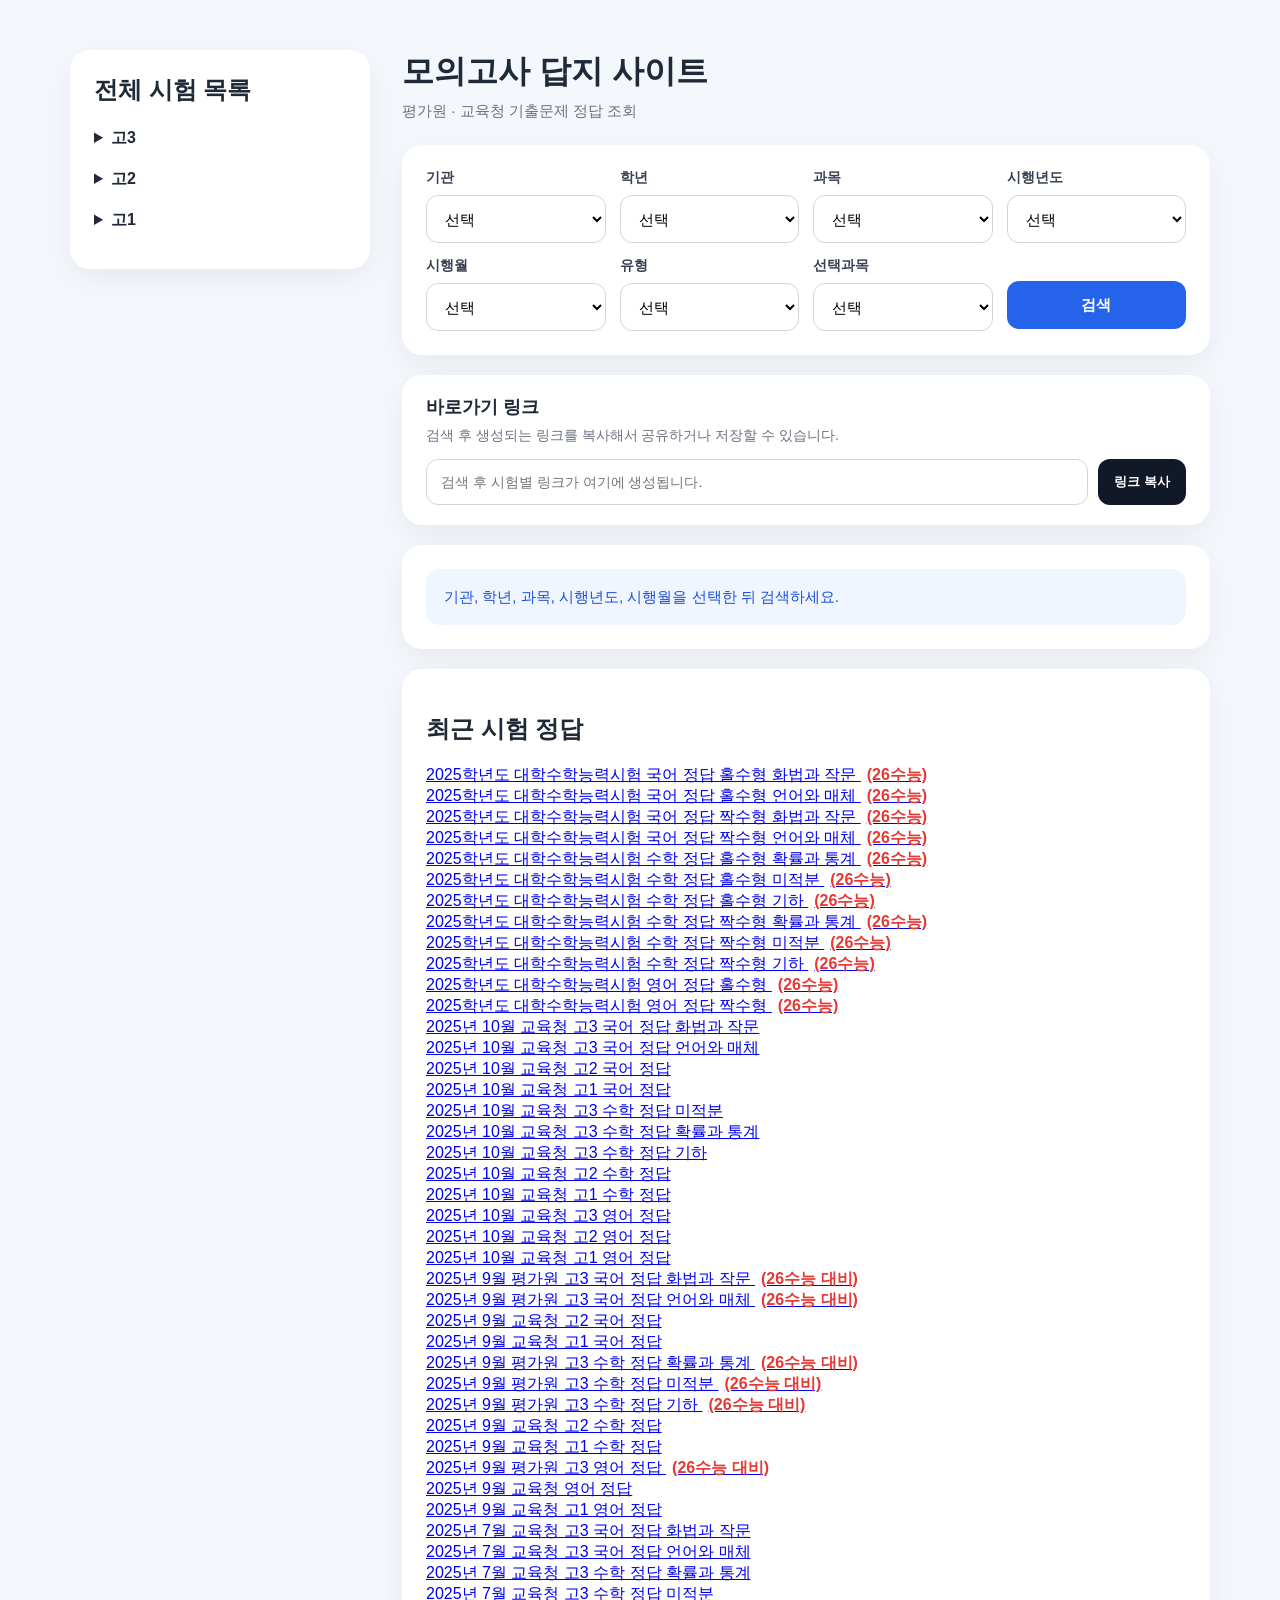
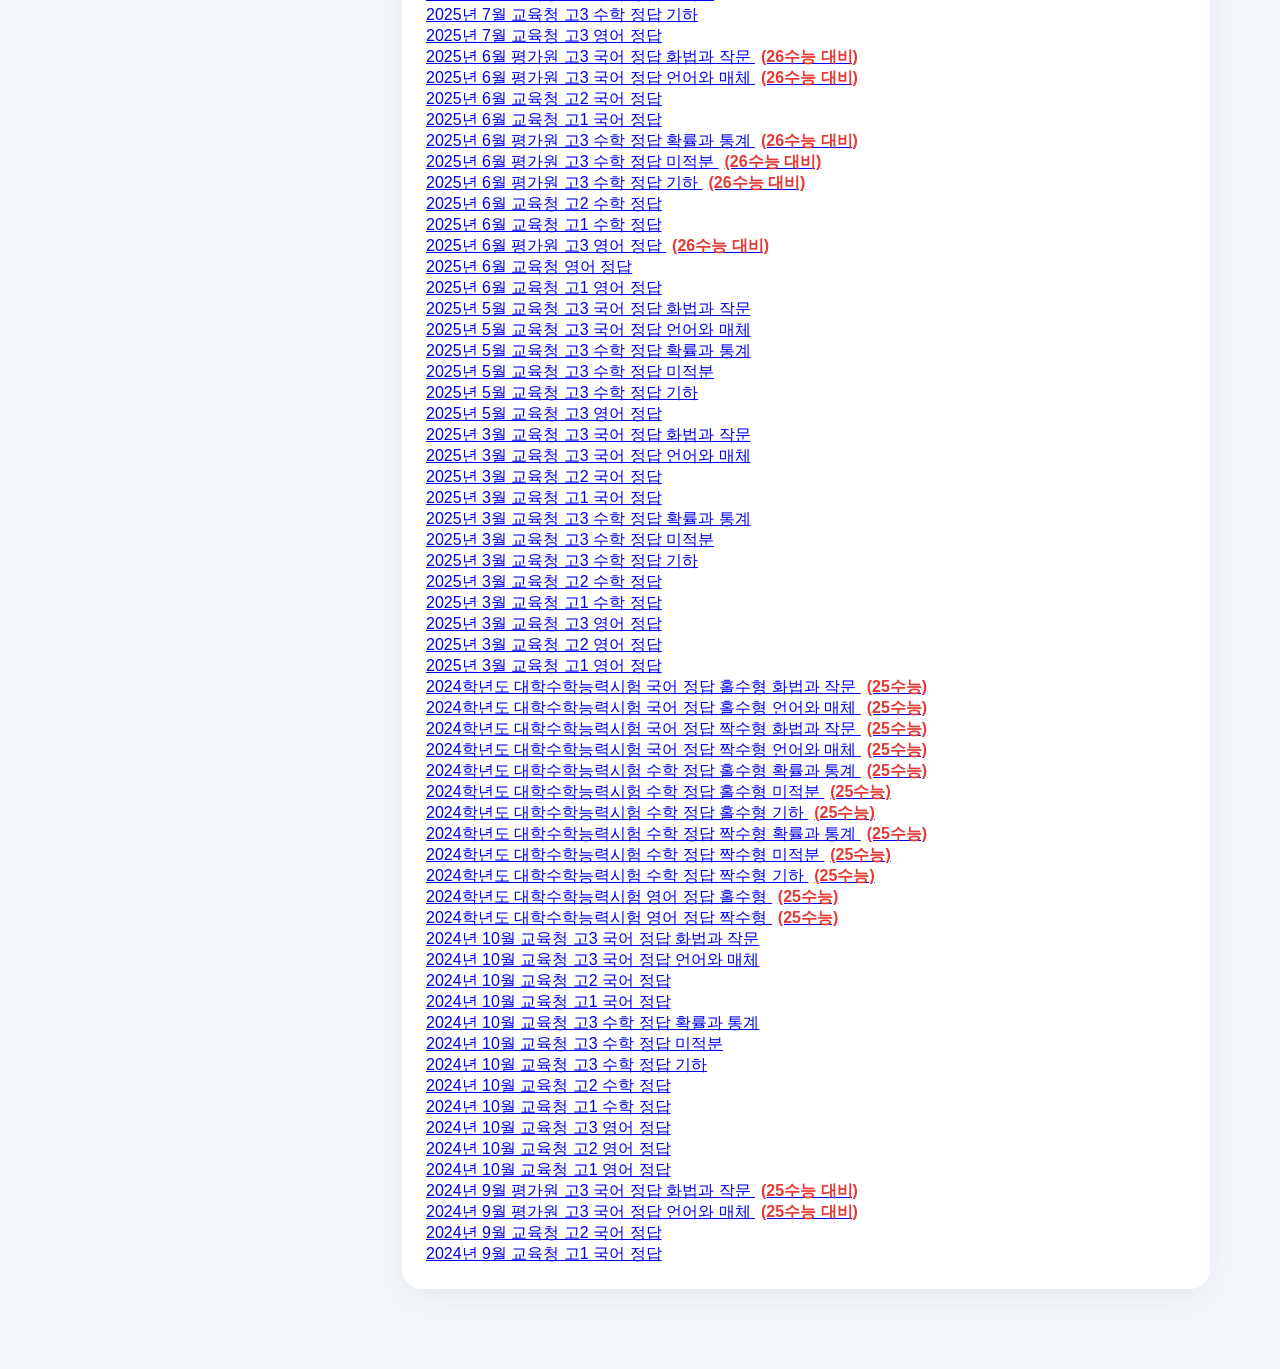
<file: index.html>
﻿﻿<!DOCTYPE html>
<html lang="ko">
<head>
  <meta charset="UTF-8" />
  <meta http-equiv="Content-Type" content="text/html; charset=UTF-8" />
  <meta name="viewport" content="width=device-width, initial-scale=1.0" />

  <title>모의고사 답지 사이트</title>
  <meta
    id="metaDescription"
    name="description"
    content="평가원과 교육청 기출문제 정답을 과목, 학년, 시행년도, 시행월별로 확인할 수 있는 사이트"
  />
  <meta name="robots" content="index, follow" />

  <meta property="og:type" content="website" />
  <meta
    property="og:title"
    id="ogTitle"
    content="모의고사 답지 사이트"
  />
  <meta
    property="og:description"
    id="ogDescription"
    content="평가원과 교육청 기출문제 정답을 과목, 학년, 시행년도, 시행월별로 확인할 수 있는 사이트"
  />

  <link rel="stylesheet" href="/style.css" />
</head>
<body>
  <div class="container">
  <div class="layout"> <!-- 전체목록 -->
   <aside class="sidebar card"> <!-- 전체목록 -->
    <h2 class="sidebar-title">전체 시험 목록</h2> <!-- 전체목록 -->
    <div id="examTree"></div> <!-- 전체목록 -->
  </aside> <!-- 전체목록 -->
  <main class="main-content"> <!-- 전체목록 -->
    <header class="header">
      <h1 id="siteTitle">모의고사 답지 사이트</h1>
      <p id="siteSubtitle">평가원 · 교육청 기출문제 정답 조회</p>
    </header>

    <section class="card">
      <div class="filter-grid">
        <div class="field">
          <label for="provider">기관</label>
          <select id="provider">
            <option value="">선택</option>
          </select>
        </div>

        <div class="field">
          <label for="grade">학년</label>
          <select id="grade">
            <option value="">선택</option>
          </select>
        </div>

        <div class="field">
          <label for="subject">과목</label>
          <select id="subject">
            <option value="">선택</option>
          </select>
        </div>

        <div class="field">
          <label for="year">시행년도</label>
          <select id="year">
            <option value="">선택</option>
          </select>
        </div>

        <div class="field">
          <label for="month">시행월</label>
          <select id="month">
            <option value="">선택</option>
          </select>
        </div>

        <div class="field hidden" id="paperTypeField">
          <label for="paperType">유형</label>
          <select id="paperType">
            <option value="">선택</option>
          </select>
        </div>

        <div class="field hidden" id="selectedSubjectField">
          <label for="selectedSubject">선택과목</label>
          <select id="selectedSubject">
            <option value="">선택</option>
          </select>
        </div>

        <div class="field button-field">
          <label>&nbsp;</label>
          <button id="searchBtn">검색</button>
        </div>
      </div>
    </section>

    <section class="card seo-card">
      <h2 class="seo-title">바로가기 링크</h2>
      <p class="seo-desc">
        검색 후 생성되는 링크를 복사해서 공유하거나 저장할 수 있습니다.
      </p>
      <div class="share-box">
        <input
          id="shareUrl"
          type="text"
          readonly
          placeholder="검색 후 시험별 링크가 여기에 생성됩니다."
        />
        <button id="copyUrlBtn" type="button">링크 복사</button>
      </div>
    </section>


    <section class="card">
      <div id="resultArea">
        <div class="message info">
          기관, 학년, 과목, 시행년도, 시행월을 선택한 뒤 검색하세요.
        </div>
      </div>
    </section>

    <section class="card">
      <h2>최근 시험 정답</h2>
      <div id="examLinksList"></div>
    </section>
    </main> <!-- 전체목록 -->
    </div> <!-- 전체목록 -->
  </div>

  <script src="/data/kor.js"></script>
  <script src="/data/math.js"></script>
  <script src="/data/eng.js"></script>

  <script src="/data/data.js"></script>
  <script src="/script.js"></script>
</body>
</html>
</file>
<file: style.css>
* {
  box-sizing: border-box;
}

body {
  margin: 0;
  font-family: Pretendard, "Noto Sans KR", Arial, sans-serif;
  background: #f4f7fb;
  color: #1f2937;
}

.container {
  max-width: 1180px;
  margin: 0 auto;
  padding: 32px 20px 60px;
}

.header {
  margin-bottom: 24px;
}

.header h1 {
  margin: 0 0 8px;
  font-size: 32px;
  font-weight: 800;
}

.header p {
  margin: 0;
  color: #6b7280;
  font-size: 15px;
}

.card {
  background: #fff;
  border-radius: 20px;
  box-shadow: 0 10px 30px rgba(0, 0, 0, 0.06);
  padding: 24px;
  margin-bottom: 20px;
}

.filter-grid {
  display: grid;
  grid-template-columns: repeat(4, minmax(0, 1fr));
  gap: 14px;
}

.field {
  display: flex;
  flex-direction: column;
  gap: 8px;
}

.field label {
  font-size: 14px;
  font-weight: 700;
  color: #374151;
}

.field select,
.field button {
  height: 48px;
  border-radius: 12px;
  border: 1px solid #d1d5db;
  padding: 0 14px;
  font-size: 15px;
  background: #fff;
}

.field select:focus,
.field button:focus {
  outline: none;
  border-color: #2563eb;
}

.button-field button {
  background: #2563eb;
  color: #fff;
  font-weight: 700;
  border: none;
  cursor: pointer;
  transition: background 0.2s ease;
}

.button-field button:hover {
  background: #1d4ed8;
}

.hidden {
  display: none !important;
}

.message {
  padding: 16px 18px;
  border-radius: 14px;
  font-size: 15px;
  line-height: 1.6;
}

.message.info {
  background: #eff6ff;
  color: #1d4ed8;
}

.message.error {
  background: #fef2f2;
  color: #dc2626;
}

.result-title {
  margin: 0 0 10px;
  font-size: 26px;
  font-weight: 800;
}

.result-subtitle {
  margin: 0 0 18px;
  color: #6b7280;
  font-size: 15px;
}

.meta {
  display: flex;
  flex-wrap: wrap;
  gap: 10px;
  margin-bottom: 20px;
}

.meta span {
  background: #eef2ff;
  color: #3730a3;
  padding: 8px 12px;
  border-radius: 999px;
  font-size: 14px;
  font-weight: 700;
}

.answer-section h3 {
  margin: 0 0 12px;
  font-size: 18px;
}

.answer-grid {
  display: grid;
  grid-template-columns: repeat(auto-fit, minmax(230px, 1fr));
  gap: 14px;
}

.answer-table-wrap {
  background: #f9fafb;
  border: 1px solid #e5e7eb;
  border-radius: 14px;
  padding: 12px;
}

table {
  width: 100%;
  border-collapse: collapse;
  table-layout: fixed;
}

th,
td {
  border: 1px solid #d1d5db;
  text-align: center;
  padding: 10px 6px;
  font-size: 14px;
}

th {
  background: #e5edff;
  font-weight: 800;
}

td {
  background: #fff;
  font-weight: 700;
}

.admin-box {
  margin-top: 20px;
  padding: 16px;
  background: #f9fafb;
  border: 1px dashed #cbd5e1;
  border-radius: 14px;
}

.admin-box h4 {
  margin: 0 0 10px;
  font-size: 16px;
}

.admin-box pre {
  margin: 0;
  white-space: pre-wrap;
  word-break: break-word;
  font-size: 13px;
  line-height: 1.6;
  color: #334155;
}

@media (max-width: 980px) {
  .filter-grid {
    grid-template-columns: repeat(2, minmax(0, 1fr));
  }
}

@media (max-width: 640px) {
  .filter-grid {
    grid-template-columns: 1fr;
  }

  .header h1 {
    font-size: 28px;
  }

  .result-title {
    font-size: 22px;
  }
}
.seo-card {
  padding-top: 20px;
  padding-bottom: 20px;
}

.seo-title {
  margin: 0 0 8px;
  font-size: 18px;
  font-weight: 800;
}

.seo-desc {
  margin: 0 0 14px;
  color: #6b7280;
  font-size: 14px;
}

.share-box {
  display: flex;
  gap: 10px;
  align-items: center;
}

.share-box input {
  flex: 1;
  height: 46px;
  border-radius: 12px;
  border: 1px solid #d1d5db;
  padding: 0 14px;
  font-size: 14px;
  background: #fff;
}

.share-box button {
  height: 46px;
  border: none;
  border-radius: 12px;
  padding: 0 16px;
  background: #111827;
  color: #fff;
  font-weight: 700;
  cursor: pointer;
}

.share-box button:hover {
  opacity: 0.92;
}

@media (max-width: 640px) {
  .share-box {
    flex-direction: column;
    align-items: stretch;
  }

  .share-box button {
    width: 100%;
  }
}

.exam-badge{
  color:#e53935;
  font-weight:700;
  margin-left:10px;
  font-size:0.9em;
}

.exam-badge-red {
  color: #e53935;
  font-weight: 600;
  margin-left: 6px;
}
/*������� �ϴ� ��ü���*/
.layout {
  display: grid;
  grid-template-columns: 300px 1fr;
  gap: 32px;
  align-items: start;
}

.sidebar {
  position: sticky;
  top: 20px;
  max-height: calc(100vh - 40px);
  overflow-y: auto;
}

.main-content {
  max-width: 900px;
  width: 100%;
  margin: 0 auto;
  min-width: 0;
}

.sidebar-title {
  margin-top: 0;
  margin-bottom: 16px;
}

#examTree details {
  margin-bottom: 8px;
}

#examTree summary {
  cursor: pointer;
  font-weight: 600;
  padding: 6px 0;
}

.tree-links {
  padding-left: 12px;
}

.tree-subject { /*���� ��������*/
  margin-left: 8px; /*���� ��������*/
} /*���� ��������*/

.tree-link-item {
  margin: 6px 0;
  line-height: 1.45;
  word-break: keep-all;
}

.tree-link-item a {
  text-decoration: none;
}

.tree-link-item a:hover {
  text-decoration: underline;
}

@media (max-width: 1024px) {
  .layout {
    grid-template-columns: 1fr;
  }

  .sidebar {
    position: static;
    max-height: none;
    overflow-y: visible;
  }
}
</file>
